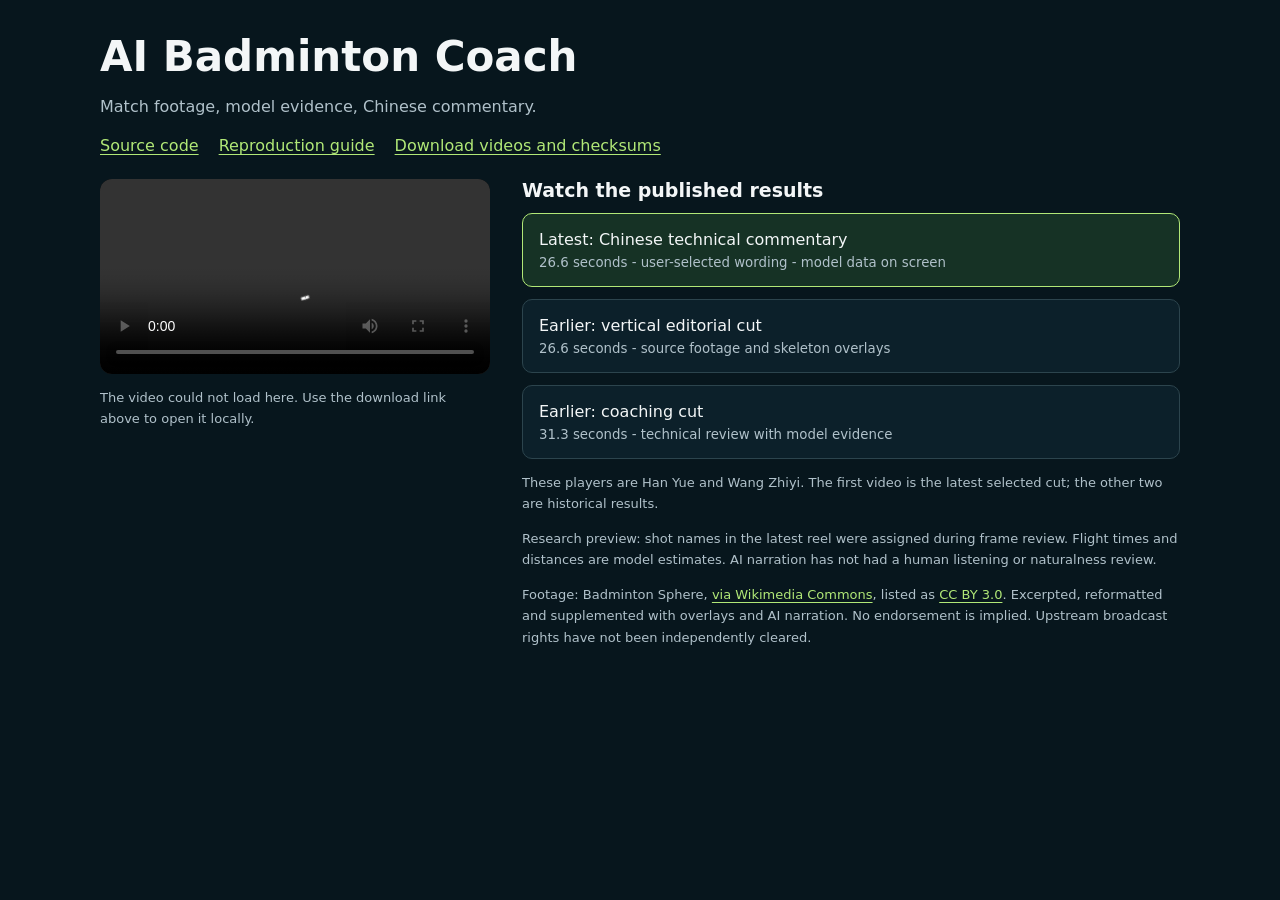
<file: results/index.html>
<!doctype html>
<html lang="en">
<head>
  <meta charset="utf-8">
  <meta name="viewport" content="width=device-width, initial-scale=1">
  <title>AI Badminton Coach - published results</title>
  <style>
    :root { color-scheme: dark; font-family: system-ui, sans-serif; background: #07161d; color: #f3f6f7; }
    body { margin: 0; }
    main { max-width: 1080px; margin: auto; padding: 32px 24px; }
    h1 { margin: 0; font-size: clamp(26px, 4vw, 42px); }
    .sub, .note { color: #b0c1ca; }
    .layout { display: grid; grid-template-columns: minmax(240px, 390px) 1fr; gap: 32px; align-items: start; margin-top: 24px; }
    video { display: block; width: 100%; max-height: 78vh; background: #000; border-radius: 12px; }
    a { color: #b1e877; text-underline-offset: 3px; }
    nav { display: flex; gap: 20px; flex-wrap: wrap; margin: 20px 0; }
    h2 { font-size: 19px; margin: 0 0 12px; }
    button { display: block; width: 100%; margin: 12px 0; padding: 16px; text-align: left; border: 1px solid #2c444d; border-radius: 10px; background: #0c202a; color: inherit; cursor: pointer; font: inherit; }
    button[aria-pressed="true"] { border-color: #b1e877; background: #163225; }
    button:focus-visible { outline: 3px solid #b1e877; outline-offset: 3px; }
    button small { display: block; margin-top: 6px; color: #b0c1ca; }
    .note { font-size: 13px; line-height: 1.65; }
    #playback-status { min-height: 1.4em; }
    @media (max-width: 720px) { .layout { grid-template-columns: 1fr; } video { max-width: 390px; margin: auto; } }
  </style>
</head>
<body>
<main>
  <h1>AI Badminton Coach</h1>
  <p class="sub">Match footage, model evidence, Chinese commentary.</p>
  <nav aria-label="Project links">
    <a href="https://github.com/BenNotBen1224/ai-badminton-coach">Source code</a>
    <a href="https://github.com/BenNotBen1224/ai-badminton-coach/blob/main/docs/reproducibility.md">Reproduction guide</a>
    <a href="https://github.com/BenNotBen1224/ai-badminton-coach/releases/tag/v0.1.0">Download videos and checksums</a>
  </nav>
  <div class="layout">
    <section aria-label="Selected result video">
      <video id="video" controls playsinline preload="metadata"
        src="https://github.com/BenNotBen1224/ai-badminton-coach/releases/download/v0.1.0/technical-commentary-v2.mp4"></video>
      <p id="playback-status" class="note" role="status" aria-live="polite"></p>
    </section>
    <section>
      <h2>Watch the published results</h2>
      <button type="button" aria-pressed="true" data-file="technical-commentary-v2.mp4">
        Latest: Chinese technical commentary
        <small>26.6 seconds - user-selected wording - model data on screen</small>
      </button>
      <button type="button" aria-pressed="false" data-file="editorial-base-v3.mp4">
        Earlier: vertical editorial cut
        <small>26.6 seconds - source footage and skeleton overlays</small>
      </button>
      <button type="button" aria-pressed="false" data-file="coaching-editorial-v4.mp4">
        Earlier: coaching cut
        <small>31.3 seconds - technical review with model evidence</small>
      </button>
      <p class="note">These players are Han Yue and Wang Zhiyi. The first video is the latest selected cut; the other two are historical results.</p>
      <p class="note">Research preview: shot names in the latest reel were assigned during frame review. Flight times and distances are model estimates. AI narration has not had a human listening or naturalness review.</p>
      <p class="note">Footage: Badminton Sphere,
        <a href="https://commons.wikimedia.org/wiki/File:Wang_Zhiyi_triumph_in_all-Chinese_China_Open_finals_I_China_Open_2025.webm">via Wikimedia Commons</a>,
        listed as <a href="https://creativecommons.org/licenses/by/3.0/">CC BY 3.0</a>.
        Excerpted, reformatted and supplemented with overlays and AI narration.
        No endorsement is implied. Upstream broadcast rights have not been independently cleared.</p>
    </section>
  </div>
</main>
<script>
  const video = document.getElementById('video');
  const status = document.getElementById('playback-status');
  const buttons = Array.from(document.querySelectorAll('button[data-file]'));
  const base = 'https://github.com/BenNotBen1224/ai-badminton-coach/releases/download/v0.1.0/';
  video.addEventListener('error', () => {
    status.textContent = 'The video could not load here. Use the download link above to open it locally.';
  });
  video.addEventListener('loadedmetadata', () => {
    status.textContent = `${video.duration.toFixed(1)} seconds | ${video.videoWidth} x ${video.videoHeight} | streamed from GitHub`;
  });
  buttons.forEach(button => button.addEventListener('click', () => {
    video.pause();
    status.textContent = 'Loading selected video...';
    buttons.forEach(item => item.setAttribute('aria-pressed', String(item === button)));
    video.src = base + button.dataset.file;
    video.load();
  }));
</script>
</body>
</html>
</file>
